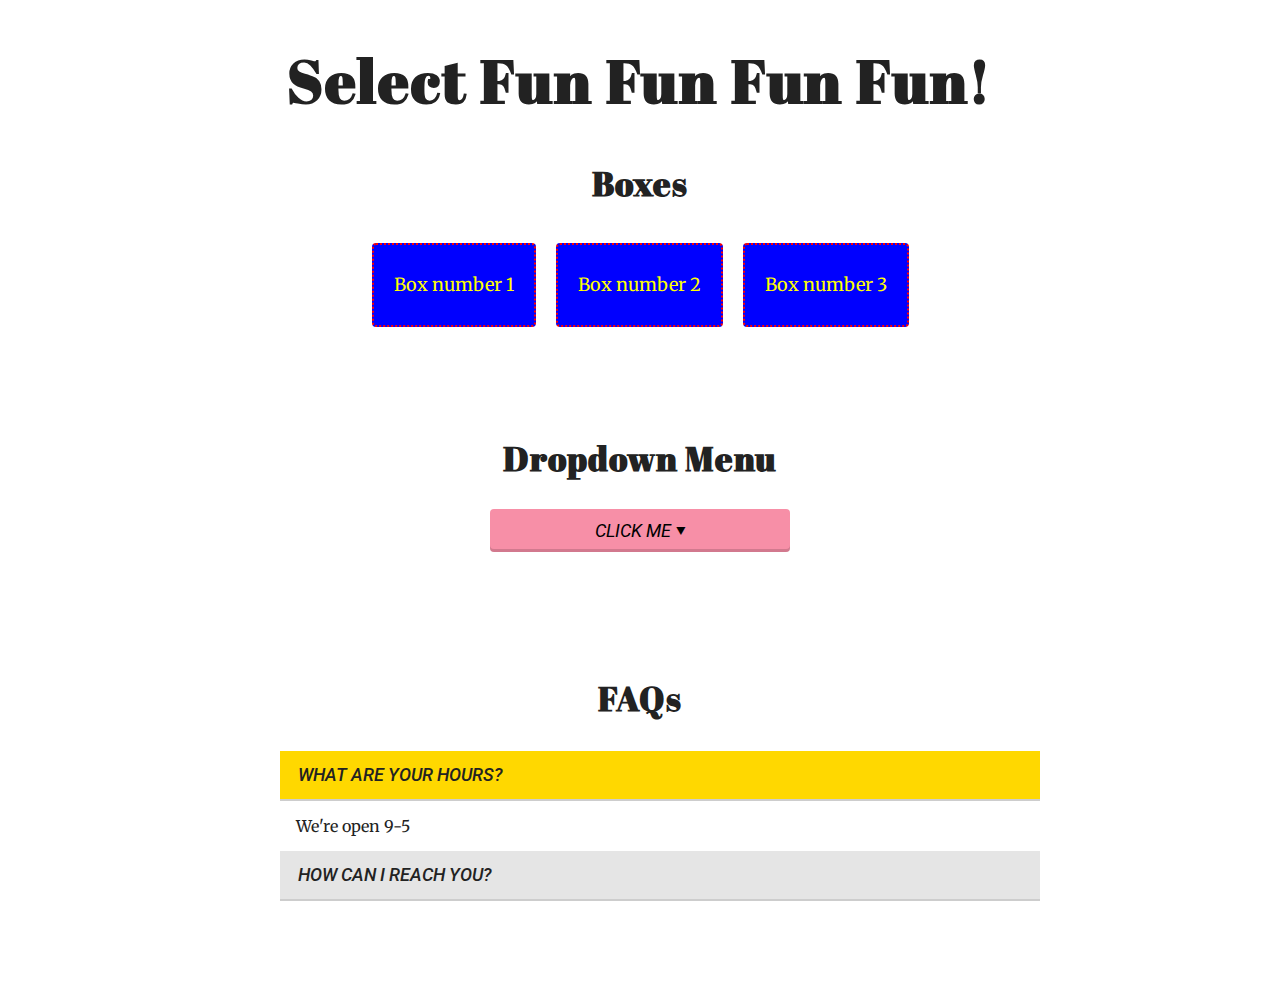
<file: select_fun/index.html>
<!doctype html>
<html>
<head>
	<meta charset=utf-8>
	<title>jQuery Events 201</title>
	<link href='http://fonts.googleapis.com/css?family=Abril+Fatface|Merriweather|Roboto:400,400italic,500,500italic' rel='stylesheet' type='text/css'>
	<link rel="stylesheet" href="css/style.css">
</head>
<body>

	<header>
		<h1>Select Fun <span>Fun Fun Fun</span>!</h1>
	</header>

	<!-- Part 1 - Can't get enough BOXES! -->
	<section class="boxes clearfix">
		<h2>Boxes</h2>
		<div id="box1" class="box crazy">
			<p>Box number 1</p>
		</div>
		<div id="box2" class="box crazy">
			<p>Box number 2</p>
		</div>
		<div id="box3" class="box crazy">
			<p>Box number 3</p>
		</div>

		<img class="moto">
	</section>

	<!-- Part 2 - Dropdowns -->
	<section class="dropdowns">
		<h2>Dropdown Menu</h2>

		<button id="dropdownButton" type="button">Click Me &blacktriangledown;</button>
		<ul id="dropdownMenu">
			<li>Home</li>
			<li>About</li>
			<li>Contact</li>
			<li>Blog</li>
		</ul>
	</section>

	<!-- Part 3 - FAQS -->
	<section class="faqs">
		<h2>FAQs</h2>

		<ul>
			<li id="question1" class="active">What are your hours?</li>
			<li id="answer1">We're open 9-5</li>
			<li id="question2">How can I reach you?</li>
			<li id="answer2">Our phone number is blah blah blah</li>
		</ul>

	</section>



	<!-- SCRIPTS -->
	<script src="js/jquery-1.7.1.js"></script> <!-- jQuery -->
	<script src="js/main.js"></script> <!-- main.js -->
	<!-- END SCRIPTS -->

</body>
</html>
</file>
<file: select_fun/css/style.css>
/* ==========================================================================
   Global Overrides
  ========================================================================== */
* {
  box-sizing: border-box;
}

.clearfix:after {
  display: table;
  clear: both;
  content: "";
}

/* ==========================================================================
   Author's custom styles
  ========================================================================== */


/* Global
   ================================================================ */
body {
  font-family: "Merriweather", serif;
  width: 800px;
  margin: auto;
  text-align: left;
  color: #222;

  -webkit-font-smoothing: antialiased;
}

li {
  list-style: none;
}

/* Headings
   ================================================================ */
h1, h2 {
  font-family: "Abril Fatface", cursive;
  letter-spacing: .03em;
}

h1 {
  font-size: 60px;
  text-align: center;
}

h2 {
  font-size: 34px;
  text-align: center;
}




/* Layout
   ================================================================ */
section {
  margin-top: 40px;
}

img {
  display: block;
  margin: 30px auto;
}

/* Buttons
   ================================================================ */
button {
  font-family: "Roboto", "Merriweather", sans-serif;
  font-size: 18px;
  font-style: italic;
  position: relative;
  z-index: 1;
  display: block;
  width: 300px;
  margin: 0 auto;
  padding: 10px;
  cursor: pointer;
  text-transform: uppercase;
  border: 0;
  border-radius: 4px;
  outline: 0;
  background-color: #f78fa7;
  box-shadow: inset 0 -3px rgba(0, 0, 0, .15);
}


/* Dropdowns
   ================================================================ */
.dropdowns {
  min-height: 200px;
}

.dropdowns ul {
  overflow: hidden;
  width: 300px;
  margin: 0 auto;
  margin-top: -3px;
  padding: 0;
  border: 2px solid #dfdfdf;
}


.dropdowns li {
  padding: 10px;
}

.dropdowns li:hover {
  background-color: #dfdfdf;
}

/* Boxes
   ================================================================ */
.boxes {
  text-align: center;
}

.box {
  font-size: 18px;
  line-height: 80px;
  display: inline-block;
  margin: 1%;
  padding: 0 20px;
  cursor: pointer;
  text-align: center;
  border-radius: 4px;
  background-color: #05f2db;
}

.box p {
  margin: 0;
}

.crazy {
  color: red;
  border: 2px dotted red;
}

/* FAQs
   ================================================================ */
.faqs {
  margin-bottom: 80px;
}

.faqs ul {
  margin-top: 30px;
}

.faqs li {
  width: 100%;
}

.faqs li:nth-child(odd) {
  font-family: "Roboto", "Merriweather", sans-serif;
  font-size: 18px;
  font-weight: 500;
  font-style: italic;
  line-height: 48px;
  margin: 0;
  padding: 0 1em;
  cursor: pointer;
  text-transform: uppercase;
  border-bottom: 2px solid #cdcdcd;
  background: #e5e5e5;
}

.faqs li:nth-child(even) {
  line-height: 50px;
  margin: 0;
  padding-left: 1em;
}

.faqs li.active {
  background-color: #ffd800;
}

/* Your CSS goes here!
   ================================================================ */
.fun {
  /* Add your styles here! background-color and color for fonts (and other styles if you'd like!) */

  background-color: blue;
  color: yellow;
}

}
</file>
